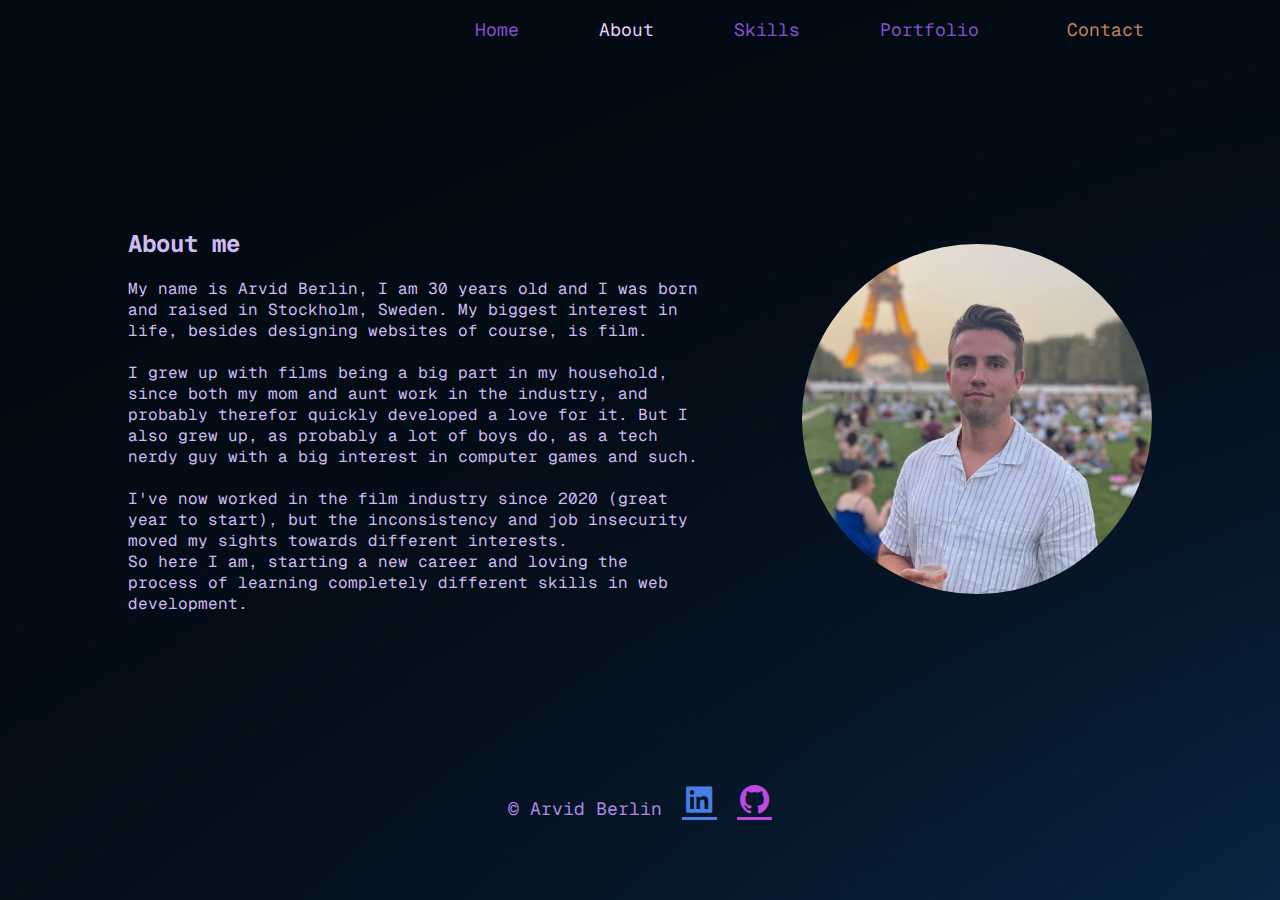
<file: about.html>
<!DOCTYPE html>
<html lang="en">
<head>
    <meta charset="UTF-8">
    <meta name="viewport" content="width=device-width, initial-scale=1.0">
    <title>About</title>
    <link rel="stylesheet" href="style.css">
    <link rel="stylesheet" href="mediaqueries.css">
    <link href='https://unpkg.com/boxicons@2.1.4/css/boxicons.min.css' rel='stylesheet'>
    <style>
        @font-face {
            font-family: "GeistMono";
            src: url(fonts/GeistMono-VariableFont_wght.ttf);
        }
    </style>
</head>
<body>
    <header class="index">
        <nav>
            <div class="hamburgermenu">
                <i class='bx bx-menu' id="hamburger-icon"></i>
            </div> 
            <ul class="headermenu">
                <li><a class="headermenuitem" href="index.html">Home</a></li>
                <li><a class="currentheadermenuitem" href="about.html">About</a></li>
                <li><a class="headermenuitem" href="skills.html">Skills</a></li>
                <li><a class="headermenuitem" href="portfolio.html">Portfolio</a></li>
                <li><a class="headermenuitem" id="contact-nav" href="contact.html">Contact</a></li>
            </ul>
        </nav>
    </header>
    <div class="about-page">
        <section class="about">
            <article>
                <h2>About me</h2>
                <p>
                    My name is Arvid Berlin, I am 30 years old and I was born and raised in Stockholm, Sweden.
                    My biggest interest in life, besides designing websites of course, is film. <br><br>
                    I grew up with films being a big part in my household, since both my mom and aunt work in the industry,
                    and probably therefor quickly developed a love for it. But I also grew up, as probably a lot of boys do, 
                    as a tech nerdy guy with a big interest in computer games and such. <br><br>
                    I've now worked in the film industry since 2020 (great year to start), but the inconsistency and 
                    job insecurity moved my sights towards different interests. <br>
                    So here I am, starting a new career and loving the process of learning completely different skills in web development.
                </p>
            </article>
            <img src="images/Screenshot 2024-11-25 135330.png" alt="Arvid in front of The Eiffel Tower">
        </section>
    </div>
    <footer class="copyright-and-links">
        <p>&copy; Arvid Berlin</p>
        <a class='bx bxl-linkedin-square' id="linkedin" href="https://www.linkedin.com/in/arvid-berlin-12470724a/" target="_blank"></a>
        <a class='bx bxl-github' id="github" href="https://github.com/ArvidBerlin" target="_blank"></a>
    </footer>
    <script src="script.js"></script>
</body>
</html>
</file>
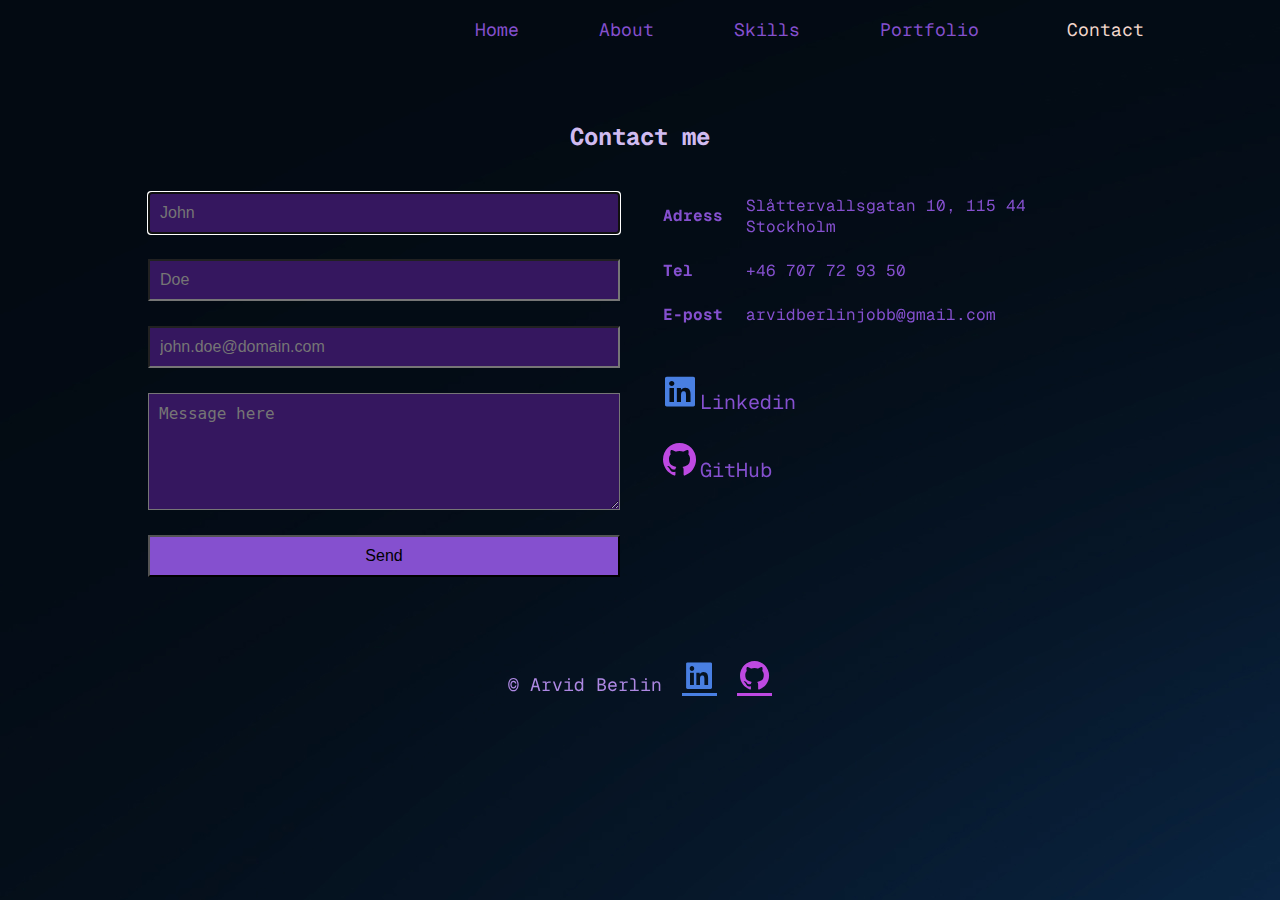
<file: contact.html>
<!DOCTYPE html>
<html lang="en">
<head>
    <meta charset="UTF-8">
    <meta name="viewport" content="width=device-width, initial-scale=1.0">
    <title>Contact</title>
    <link rel="stylesheet" href="style.css">
    <link rel="stylesheet" href="mediaqueries.css">
    <link href='https://unpkg.com/boxicons@2.1.4/css/boxicons.min.css' rel='stylesheet'>
    <style>
        @font-face {
            font-family: "GeistMono";
            src: url(fonts/GeistMono-VariableFont_wght.ttf);
        }
    </style>
</head>
<body>
    <header class="index">
        <nav>
            <div class="hamburgermenu">
                <i class='bx bx-menu' id="hamburger-icon"></i>
            </div> 
            <ul class="headermenu">
                <li><a class="headermenuitem" href="index.html">Home</a></li>
                <li><a class="headermenuitem" href="about.html">About</a></li>
                <li><a class="headermenuitem" href="skills.html">Skills</a></li>
                <li><a class="headermenuitem" href="portfolio.html">Portfolio</a></li>
                <li><a class="currentheadermenuitem" id="currentcontact-nav" href="contact.html">Contact</a></li>
            </ul>
        </nav>
    </header>
    <div class="contact-page">
        <h2>Contact me</h2>
        <section class="contact">
            <section class="contactform">
                <form id="contactForm" action="" novalidate>
                    <input type="text" name="fname" id="fname" placeholder="John" autofocus required>
                    <span id="fnameError" class="error-message"></span>

                    <input type="text" name="lname" id="lname" placeholder="Doe" required>
                    <span id="lnameError" class="error-message"></span>

                    <input type="email" name="email" id="email" placeholder="john.doe@domain.com" required>
                    <span id="emailError" class="error-message"></span>

                    <textarea id="message" rows="5" placeholder="Message here"></textarea required>
                    <span id="messageError" class="error-message"></span>

                    <button type="submit">Send</button>
                </form>
            </section>
            <section class="contact-details">
                <table class="contact-info">
                    <tr>
                        <th>Adress</th>
                        <td>Slåttervallsgatan 10, 115 44 Stockholm</td>
                    </tr>
                    <tr>
                        <th>Tel</th>
                        <td>+46 707 72 93 50</td>
                    </tr>
                    <tr>
                        <th>E-post</th>
                        <td>arvidberlinjobb@gmail.com</td>
                    </tr>
                </table>
                <a href="https://www.linkedin.com/in/arvid-berlin-12470724a/" target="_blank">
                    <i class='bx bxl-linkedin-square' id="linkedin-link"></i>Linkedin</a>
                <a href="https://github.com/ArvidBerlin" target="_blank">
                    <i class='bx bxl-github' id="github-link"></i>GitHub</a>
            </section>
        </section>
    </div>
    <footer class="copyright-and-links">
        <p>&copy; Arvid Berlin</p>
        <a class='bx bxl-linkedin-square' id="linkedin" href="https://www.linkedin.com/in/arvid-berlin-12470724a/" target="_blank"></a>
        <a class='bx bxl-github' id="github" href="https://github.com/ArvidBerlin" target="_blank"></a>
    </footer>
    <script src="script.js"></script>
</body>
</html>
</file>
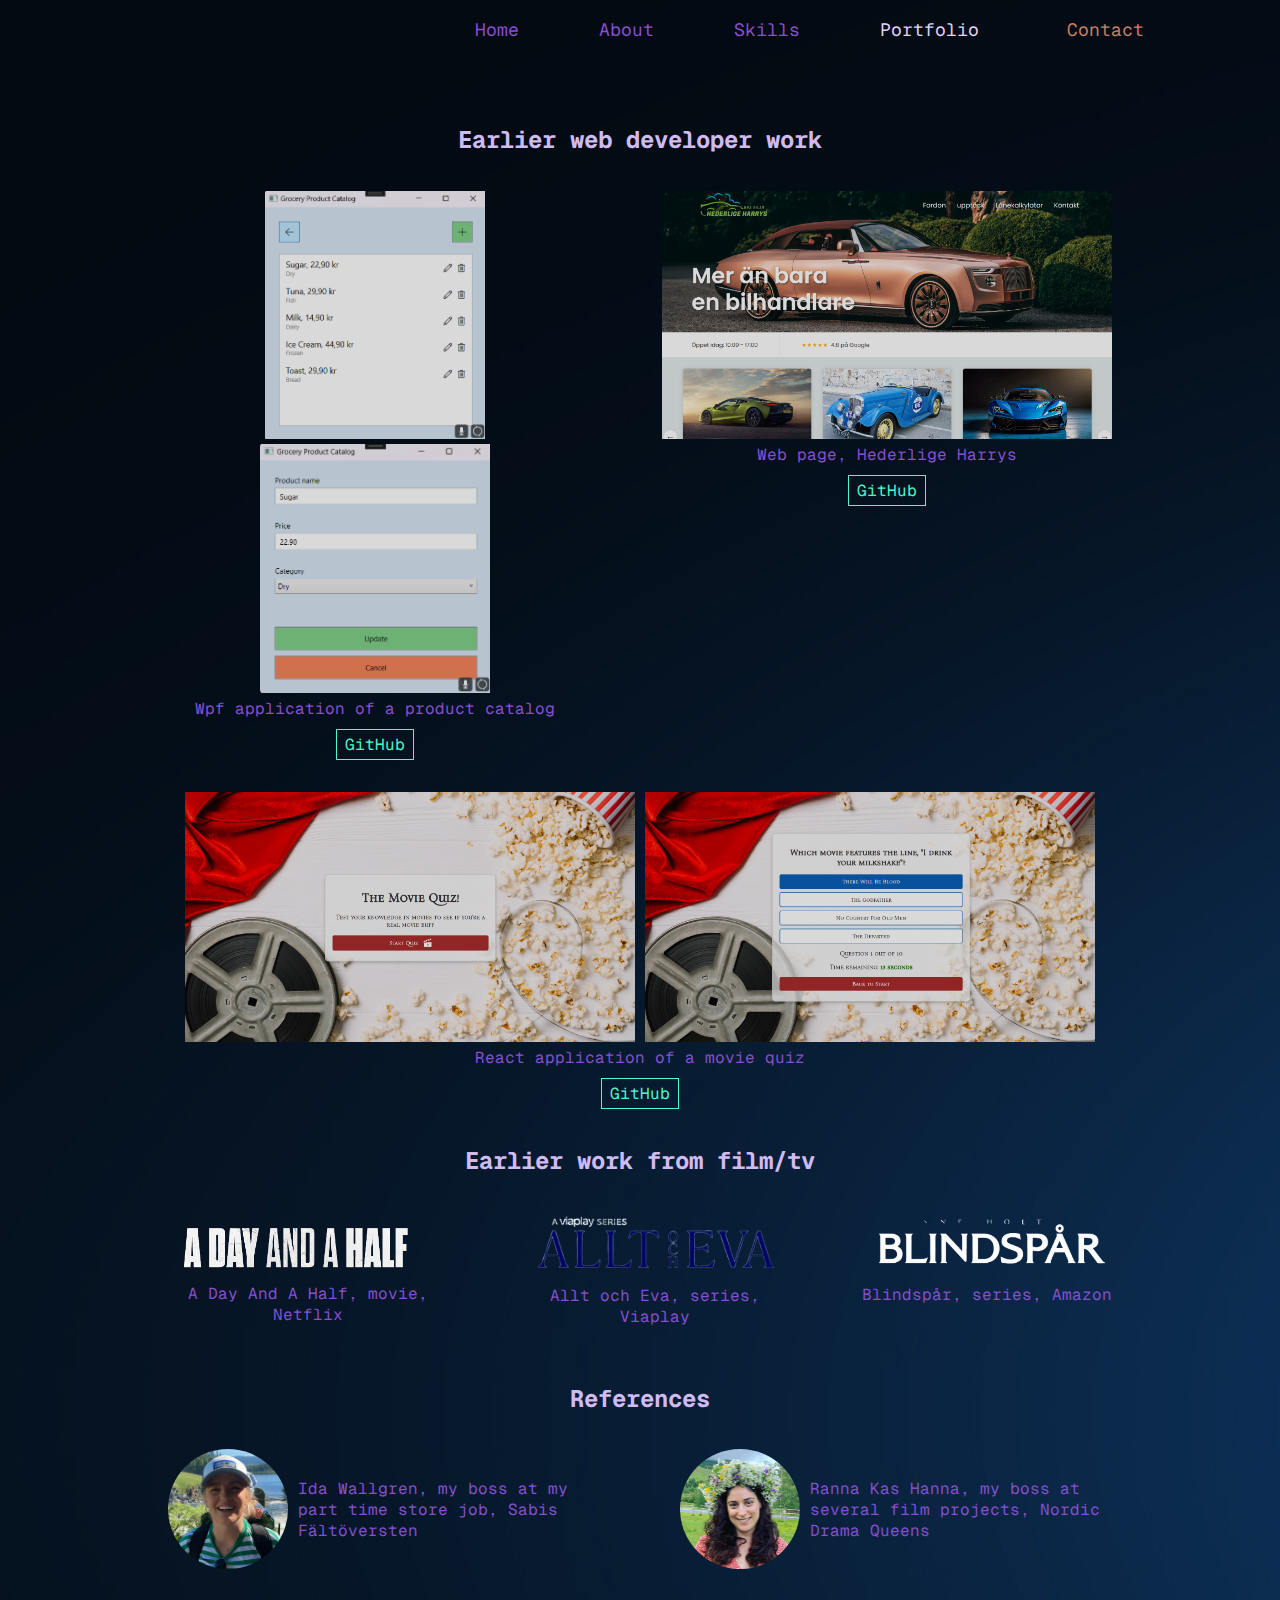
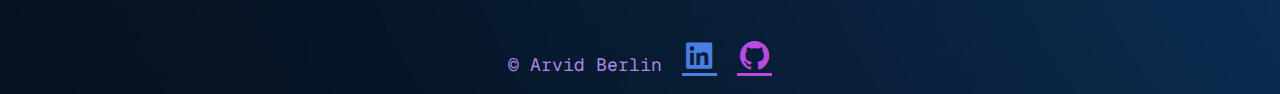
<file: portfolio.html>
<!DOCTYPE html>
<html lang="en">
<head>
    <meta charset="UTF-8">
    <meta name="viewport" content="width=device-width, initial-scale=1.0">
    <title>Portfolio</title>
    <link rel="stylesheet" href="style.css">
    <link rel="stylesheet" href="mediaqueries.css">
    <link href='https://unpkg.com/boxicons@2.1.4/css/boxicons.min.css' rel='stylesheet'>
    <style>
        @font-face {
            font-family: "GeistMono";
            src: url(fonts/GeistMono-VariableFont_wght.ttf);
        }
    </style>
</head>
<body>
    <header class="index">
        <nav>
            <div class="hamburgermenu">
                <i class='bx bx-menu' id="hamburger-icon"></i>
            </div> 
            <ul class="headermenu">
                <li><a class="headermenuitem" href="index.html">Home</a></li>
                <li><a class="headermenuitem" href="about.html">About</a></li>
                <li><a class="headermenuitem" href="skills.html">Skills</a></li>
                <li><a class="currentheadermenuitem" href="portfolio.html">Portfolio</a></li>
                <li><a class="headermenuitem" id="contact-nav" href="contact.html">Contact</a></li>
            </ul>
        </nav>
    </header>
    <div class="portfolio-page">
        <section class="portfolio">
            <h2 id="first-h2">Earlier web developer work</h2>
            <section class="earlier-work">
                <figure id="grocery-product-catalog">
                    <img src="images/Grocery.product.catalog.png" id="grocery" alt="WPF App of a product catalog">
                    <img src="images/Edit.grocery.product.catalog.png" id="edit-grocery" alt="Edit page in WPF App">
                    <figcaption>Wpf application of a product catalog</figcaption>
                    <a href="https://github.com/ArvidBerlin/Grocery.Procuct.Catalog" target="_blank">GitHub</a>
                </figure>
                <figure>
                    <img src="images/Hederlige.harrys.png" id="harrys" alt="Car salesman web page, Hederlige Harrys">
                    <figcaption>Web page, Hederlige Harrys</figcaption>
                    <a href="https://github.com/INLAMNINGSUPPGIFT-Grupp3/HederligeHarrysBilar" target="_blank">GitHub</a>
                </figure>
            </section>
            <section class="earlier-work">
                <figure id="grocery-product-catalog">
                    <img src="images/Movie-quiz-frontpage.png" id="movie-quiz" alt="React app of a movie quiz, front page">
                    <img src="images/Movie-quiz-question.png" id="movie-quiz-question" alt="Question page of movie quiz">
                    <figcaption>React application of a movie quiz</figcaption>
                    <a href="https://github.com/ArvidBerlin/Movie-quiz" target="_blank">GitHub</a>
                </figure>
            </section>
            <h2>Earlier work from film/tv</h2>
            <section class="film-work">
                <figure>
                    <img src="images/A-Day-And-A-Half.png" alt="A Day And A Half Logo">
                    <figcaption id="a-day-and-a-half">A Day And A Half, movie, Netflix</figcaption>
                </figure>
                <figure>
                    <img src="images/Allt-och-Eva.png" alt="Allt och Eva Logo">
                    <figcaption id="allt-och-eva">Allt och Eva, series, Viaplay</figcaption>
                </figure>
                <figure>
                    <img src="images/Blindspår.png" alt="Blindspår Logo">
                    <figcaption id="blindspår">Blindspår, series, Amazon</figcaption>
                </figure>
            </section>
            <h2>References</h2>
            <section class="references">
                <figure>
                    <img src="images/Ida.png" alt="Picture of Ida">
                    <figcaption>Ida Wallgren, my boss at my part time store job, Sabis Fältöversten</figcaption>
                </figure>
                <figure>
                    <img src="images/Ranna.png" alt="Picture of Ranna">
                    <figcaption>Ranna Kas Hanna, my boss at several film projects, Nordic Drama Queens</figcaption>
                </figure>
            </section>
        </section>
    </div>
    <footer class="copyright-and-links">
        <p>&copy; Arvid Berlin</p>
        <a class='bx bxl-linkedin-square' id="linkedin" href="https://www.linkedin.com/in/arvid-berlin-12470724a/" target="_blank"></a>
        <a class='bx bxl-github' id="github" href="https://github.com/ArvidBerlin" target="_blank"></a>
    </footer>
    <script src="script.js"></script>
</body>
</html>
</file>
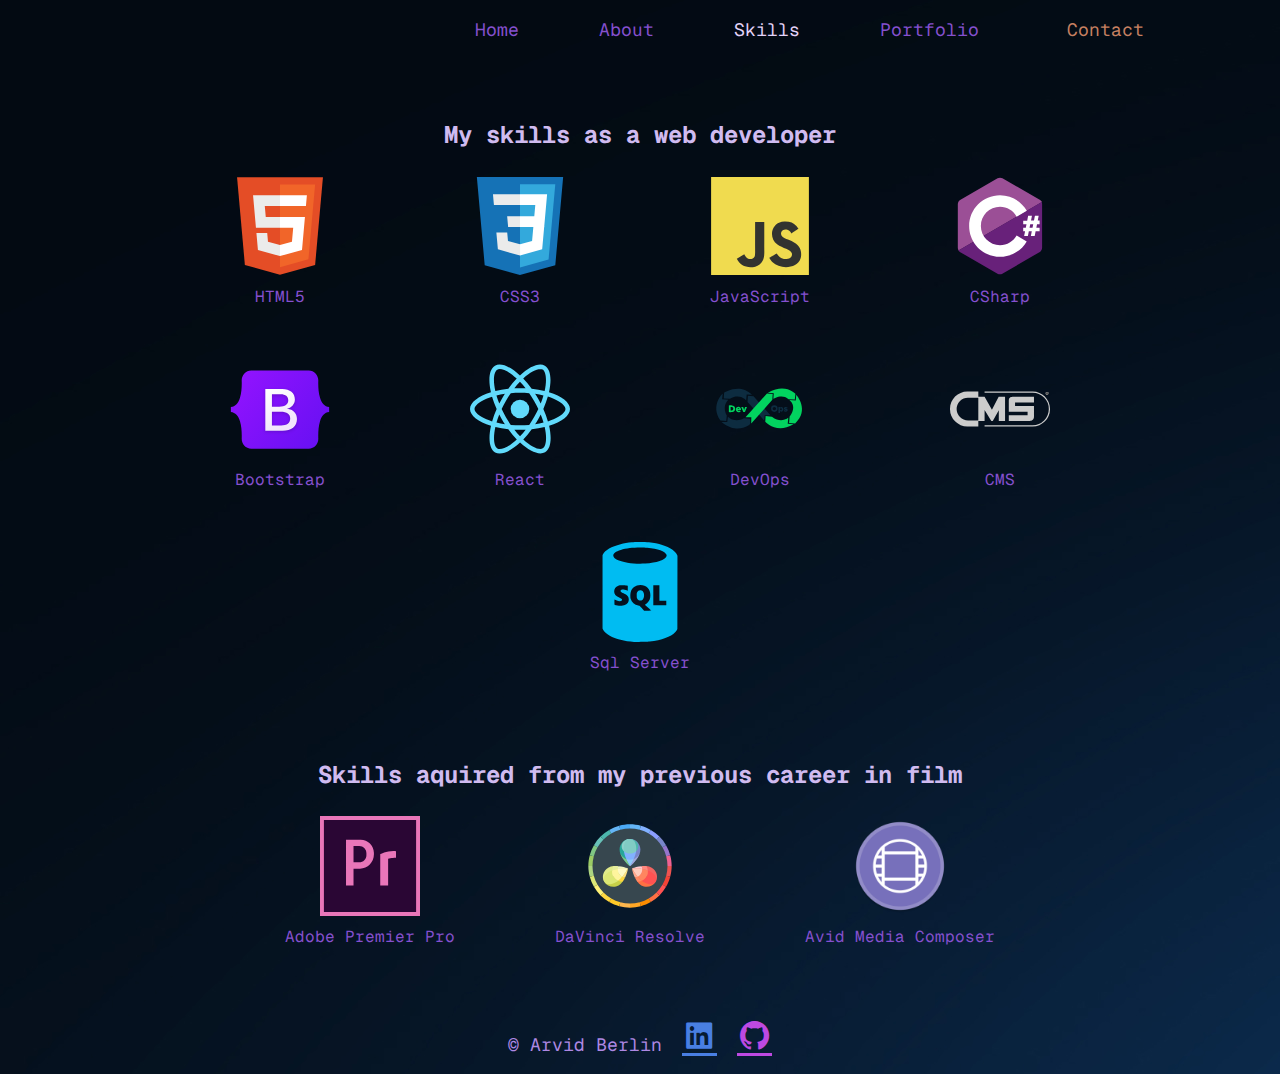
<file: skills.html>
<!DOCTYPE html>
<html lang="en">
<head>
    <meta charset="UTF-8">
    <meta name="viewport" content="width=device-width, initial-scale=1.0">
    <title>Arvid's portfolio</title>
    <link rel="stylesheet" href="style.css">
    <link rel="stylesheet" href="mediaqueries.css">
    <link href='https://unpkg.com/boxicons@2.1.4/css/boxicons.min.css' rel='stylesheet'>
    <style>
        @font-face {
            font-family: "GeistMono";
            src: url(fonts/GeistMono-VariableFont_wght.ttf);
        }
    </style>
</head>
<body>
    <header class="index">
        <nav>
            <div class="hamburgermenu">
                <i class='bx bx-menu' id="hamburger-icon"></i>
            </div> 
            <ul class="headermenu">
                <li><a class="headermenuitem" href="index.html">Home</a></li>
                <li><a class="headermenuitem" href="about.html">About</a></li>
                <li><a class="currentheadermenuitem" href="skills.html">Skills</a></li>
                <li><a class="headermenuitem" href="portfolio.html">Portfolio</a></li>
                <li><a class="headermenuitem" id="contact-nav" href="contact.html">Contact</a></li>
            </ul>
        </nav>
    </header>
    <div class="skills-page">
        <h2>My skills as a web developer</h2>
            <section class="web-skills">
                <figure>
                    <img src="/images/HTML5.svg" id="html" alt="HTML5-logo">
                    <figcaption>HTML5</figcaption>
                </figure>
                <figure>
                    <img src="/images/CSS3.svg" id="css" alt="CSS3-logo">
                    <figcaption>CSS3</figcaption>
                </figure>
                <figure>
                    <img src="/images/JavaScript.svg" id="javascript" alt="JavaScript-logo">
                    <figcaption>JavaScript</figcaption>
                </figure>
                <figure>
                    <img src="/images/CSharp.svg" id="csharp" alt="CSharp-logo">
                    <figcaption>CSharp</figcaption>
                </figure>
                <figure>
                    <img src="/images/Bootstrap.svg" id="bootstrap" alt="Bootstrap-logo">
                    <figcaption>Bootstrap</figcaption>
                </figure>
                <figure>
                    <img src="/images/React.svg" id="react" alt="React-logo">
                    <figcaption>React</figcaption>
                </figure>
                <figure>
                    <img src="/images/DevOps.svg" id="devops" alt="DevOps-logo">
                    <figcaption>DevOps</figcaption>
                </figure>
                <figure>
                    <img src="/images/Cms.svg" id="cms" alt="CMS-logo">
                    <figcaption>CMS</figcaption>
                </figure>
                <figure>
                    <img src="/images/Sql.svg" id="sql" alt="Sql-logo">
                    <figcaption>Sql Server</figcaption>
                </figure>
            </section>
        <h2>Skills aquired from my previous career in film</h2>
            <section class="film-skills">
                <figure>
                    <img src="/images/Adobe.svg" id="adobe" alt="Adobe-logo">
                    <figcaption>Adobe Premier Pro</figcaption>
                </figure>
                <figure>
                    <img src="/images/Davinci.svg" id="davinci" alt="DaVinci-logo">
                    <figcaption>DaVinci Resolve</figcaption>
                </figure>
                <figure>
                    <img src="/images/AvidMedia.png" id="avid" alt="Avid-logo">
                    <figcaption>Avid Media Composer</figcaption>
                </figure>
            </section>
    </div>
    <footer class="copyright-and-links">
        <p>&copy; Arvid Berlin</p>
        <a class='bx bxl-linkedin-square' id="linkedin" href="https://www.linkedin.com/in/arvid-berlin-12470724a/" target="_blank"></a>
        <a class='bx bxl-github' id="github" href="https://github.com/ArvidBerlin" target="_blank"></a>
    </footer>
    <script src="script.js"></script>
</body>
</html>
</file>
<file: style.css>
body {
    background-image: url(images/abstract-luxury-gradient-blue-background-smooth-dark-blue-with-black-vignette-studio-banner.jpg);
    font-family: "GeistMono";
    max-width: 80%;
    margin: 0 auto;
}

h2 {
    font-size: 24px;
}

p {
    font-size: 16px;
}

a {
    font-family: "GeistMono";
}

.headermenu {
    display: flex;
    justify-content: space-between;
    gap: 80px;
    justify-content: flex-end;
    list-style: none;
    font-size: 18px;
    transition: all 0.3s ease;
}

.headermenuitem {
    text-decoration: none;
    color: #8550cf;
    transition: color 0.2s ease;
}

.headermenuitem:hover {
    text-decoration: none;
    color: #b091dc;
}

.currentheadermenuitem {
    text-decoration: none;
    color: #e3d3f9;
}

#contact-nav {
    text-decoration: none;
    padding: 8px;
    color: #c68061;
    transition: color 0.2s ease;
}

#contact-nav:hover {
    color: #ffaf8d;
}

#currentcontact-nav {
    text-decoration: none;
    padding: 8px;
    color: #f1d6cb;
    transition: color 0.2s ease;
}

.hamburgermenu {
    display: none;
    cursor: pointer;
    font-size: 48px;
    color: #8550cf;
}

footer {
    display: flex;
    align-items: baseline;
    justify-content: center;
}

footer p {
    color: #ae88e3;
    font-size: 18px;
}

#linkedin {
    font-size: 35px;
    color: #497fe2;
    padding-left: 20px;
}

#github {
    font-size: 35px;
    color: #be49e2;
    padding-left: 20px;
}

#linkedin:hover {
    color: #365da7;
    transition: color 0.2s ease
}

#github:hover {
    color: #8b36a5;
    transition: color 0.2s ease
}


/* Index page */

.introduction {
    display: flex;
    flex-direction: column;
    align-items: center;
    justify-content: center;
    text-align: left;
    height: 80vh;
    gap: 10px;
}

.introduction p {
    color: #ae88e3;
    font-size: 25px;
    width: 80%;
}

.introduction h2 {
    color: #c5aee8;
    font-size: 100px;
    width: 80%;
}

.introduction p,
.introduction h2 {
    margin: 0;
    padding: 0;
}

.buttons {
    padding-top: 50px;
    display: flex;
    gap: 20px;
}

.download-button {
    text-decoration: none;
    padding: 8px;
    color: #4ef9ce;
    border: 1px solid #4ef9ce;
    transition: color 0.2s ease, border-color 0.2s ease;
}

.download-button:hover {
    color: #36a78b;
    border: 1px solid #36a78b;
}

.download-button:active {
    color: #c43880;
    border: 1px solid #c43880;
}

.contact-button {
    text-decoration: none;
    padding: 8px;
    color: #ffaf8d;
    border: 1px solid #ffaf8d;
    transition: color 0.2s ease, border-color 0.2s ease;
}

.contact-button:hover {
    color: #c68061;
    border: 1px solid #c68061;
}

.contact-button:active {
    color: #c43880;
    border: 1px solid #c43880;
}

.confirm-overlay {
    position: fixed;
    top: 0;
    left: 0;
    width: 100%;
    height: 100%;
    background-color: rgba(0, 0, 0, 0.6);
    display: none; 
    justify-content: center;
    align-items: center;
    z-index: 1000;
}

.confirm-box {
    background-color: #220742;
    padding: 20px;
    border-radius: 8px;
    text-align: center;
    box-shadow: 0 4px 8px rgba(0, 0, 0, 0.2);
    width: 300px;
}

.confirm-box p {
    padding-left: 30px;
}

.confirm-buttons {
    margin-top: 20px;
    display: flex;
    justify-content: space-around;
}

.confirm-buttons button {
    padding: 10px 20px;
    border: none;
    border-radius: 4px;
    font-size: 16px;
    cursor: pointer;
    transition: background-color 0.2s ease;
}

#confirm-yes {
    background-color: #2f6c31;
    color: #ffffffc3;
}

#confirm-yes:hover {
    background-color: #38833c;
}

#confirm-no {
    background-color: #8f2821;
    color: #ffffffc3;
}

#confirm-no:hover {
    background-color: #b92d2b;
}

.weather-api {
    position: fixed;
    bottom: 20px;
    right: 20px;
    background-color: rgba(0, 0, 0, 0.6);
    color: #e3d3f9;
    padding: 10px;
    border-radius: 8px;
    font-family: "GeistMono", monospace;
    font-size: 14px;
    box-shadow: 0 4px 6px rgba(0, 0, 0, 0.2);
    z-index: 1000;
    display: flex;
    align-items: center;
    gap: 10px;
}

.weather-api img {
    width: 50px; 
    height: auto; 
    display: inline-block;
    margin-right: 10px;
    vertical-align: middle; 
}


/* About page */

.about {
    display: flex;
    flex-direction: row;
    align-items: center;
    justify-content: space-between;
    gap: 100px;
    min-height: 80vh;
    margin: 0 auto;
}

.about article {
    flex: 1;
}

.about h2 {
    color: #d0bbf0;
}

.about p {
    color: #d0bbf0;
}

.about img {
    width:350px;
    height:350px;
    object-fit: cover;
    border-radius: 50%;
    flex-shrink: 0;
}


/* Skills page */

.skills-page {
    display: flex;
    flex-direction: column;
    align-items: center; 
}

.skills-page h2 {
    color: #d0bbf0;
    margin: 0;
    padding-top: 60px;
}

.web-skills, .film-skills {
    display: flex;
    flex-wrap: wrap;
    justify-content: center;
    gap: 20px;
    max-width: 100%;
    margin: 0 auto;
    padding-top: 10px;
    padding-bottom: 10px;
}

.web-skills figure, .film-skills figure {
    display: flex;
    flex-direction: column;
    align-items: center;
    gap: 10px;
}

.web-skills figure {
    padding: 0 20px 0 20px;
}

.web-skills img, .film-skills img {
    width: 100px;
    height: 100px;
}

#cms {
    filter: invert(100%) brightness(80%);
}

.web-skills figcaption, .film-skills figcaption {
    font-size: 16px;
    color: #8550cf; 
    text-align: center; 
}

.film-skills {
    padding-bottom: 52px;
}


/* Portfolio page */

.portfolio-page {
    display: flex;
    flex-direction: row;
    justify-content: center; 
}

.portfolio h2 {
    color: #d0bbf0;
    text-align: center;
}

#first-h2 {
    padding-top: 45px;
}

.earlier-work {
    display: flex;
    justify-content: center;
    text-align: center;
    flex-direction: row;
}

#grocery {
    width: 220px;
    height: auto;
}

#edit-grocery {
    width: 230px;
    height: auto;
}

#harrys {
    width: 450px;
    height: auto;
}

#movie-quiz {
    width: 450px;
    height: auto;
}

#movie-quiz-question {
    width: 450px;
    height: auto;
}

.earlier-work figure {
    text-align: center;
    font-size: 16px;
}

.earlier-work figcaption {
    color: #8550cf; 
    padding-bottom: 10px; 
}

.earlier-work figure img {
    filter: brightness(85%); 
    transition: filter 0.3s ease; 
}

.earlier-work figure img:hover {
    filter: brightness(100%); 
}

.earlier-work a {
    text-decoration: none;
    font-size: 16px;
    width: auto;
    color: #4ef9ce; 
    border: 1px solid #4ef9ce;
    transition: color 0.2s ease, border-color 0.2s ease;
    display: inline-block;
    padding: 4px 8px;
    margin: 0 auto;
    text-align: center; 
}

.earlier-work a:hover {
    color: #36a78b;
    border: 1px solid #36a78b;
}

.film-work {
    display: flex;
    justify-content: center;
    text-align: center;
    flex-direction: row;
    padding-bottom: 20px;
}

.film-work img {
    width: 250px;
}

.film-work figcaption {
    color: #8550cf;
}

#a-day-and-a-half {
    padding-top: 10px;
}

#blindspår {
    padding-top: 6px;
}

.references {
    display: flex;
    justify-content: center;
    flex-direction: row;
    padding-bottom: 50px;
}

.references figure {
    display: flex;
    flex-direction: row;
    width: 80%;
}

.references figcaption {
    color: #8550cf;
    align-content: center;
    padding-left: 10px;
}

.references img {
    width: 120px;
    height: 120px;
    object-fit: cover;
    border-radius: 50%;
    flex-shrink: 0;
}


/* Contact page */

.contact-page h2 {
    color: #d0bbf0;
    text-align: center;
    padding-top: 60px;
}

.contact {
    display: flex;
    flex-direction: row;
    justify-content: center;
    gap: 40px; 
    padding: 20px;
    padding-bottom: 78px;
}

.contactform, 
.contact-details {
    display: flex;
    flex-direction: column; 
    gap: 15px; 
    flex: 1; 
    max-width: 100%; 
}

.contactform form {
    display: flex;
    flex-direction: column; 
    width: 100%;
    gap: 10px; 
}

.contactform input,
.contactform button,
.contactform textarea {
    padding: 10px; 
    font-size: 16px;
    background-color: #35175f;
}

.contactform input,
.contactform textarea {
    color: #c5a6ef;
}

.contactform button {
    background-color: #8550cf;
    cursor: pointer;
    position: relative;
}

.contactform button:hover {
    background-color: #b091dc;
}

.contact-details table {
    width: 100%; 
    text-align: left;
}

.contact-details th,
.contact-details td {
    padding-right: 20px;
    padding-bottom: 20px;
}

.contact-details a {
    display: inline-block; 
    text-decoration: none;
    font-family: "GeistMono", monospace;
    margin-top: 10px; 
    font-size: 20px; 
    color: #8550cf;
    transition: color 0.3s ease;
}

.contact-details a:hover {
    color: #b091dc;
}

.contact-details a .bx {
    font-family: 'boxicons'; 
    font-style: normal;
}

.contact-details a i {
    font-size: 40px;
}

#linkedin-link {
    color: #497fe2;
    transition: color 0.3s ease;
}

#github-link {
    color: #be49e2;
    transition: color 0.3s ease;
}

#linkedin-link:hover {
    color: #3963b3;
}

#github-link:hover {
    color: #86329f;
}

.contact-info {
    color: #8550cf;
}

.error-message {
    color: red;
    font-size: 14px;
    display: block;
    margin-top: 5px;
}

.confirmation-message {
    position: absolute;
    top: 100%;
    left: 0;
    margin-top: 10px;
    background-color: #c68061;
    color: #ffffff;
    padding: 15px;
    border-radius: 8px;
    font-size: 12px;
    text-align: center;
    box-shadow: 0 4px 6px rgba(0, 0, 0, 0.2);
    width: 95%;
    z-index: 1000;
}
</file>
<file: mediaqueries.css>
/* Hamburger menu */

@media screen and (max-width: 768px) {
    
    .headermenu {
        visibility: hidden;
        opacity: 0;
        transform: translateY(-20px);
        transition: transform 0.3s ease, opacity 0.3s ease, visibility 0s 0.3s;
        flex-direction: column;
        background-color: rgba(0, 0, 0, 0.8);
        position: absolute;
        top: 40px;
        right: 0;
        width: 100%;
        padding: 10px 0;
    }

    .hamburgermenu {
        display: flex;
        justify-content: flex-end;
        padding-top: 10px;
    }

    .headermenu.show {
        visibility: visible;
        opacity: 1;
        transform: translateY(0);
        transition: transform 0.3s ease, opacity 0.3s ease;
    }

    .hamburgermenu.hide {
        visibility: hidden;
        opacity: 0;
        transform: translateY(-20px);
        transition: transform 0.3s ease, opacity 0.3s ease, visibility 0s 0.3s;
    }

    .headermenu li {
        text-align: center;
        padding: 5px 0;
    }

    .headermenuitem {
        color: #8550cf;
        transition: color 0.2s ease;
        margin: 0;
    }

    .headermenuitem:hover {
        color: #b091dc;
    }
}


/* Footer */

/* For mobile devices */
@media screen and (max-width: 768px) {

    footer p {
        font-size: 14px;
    }

    #linkedin {
        font-size: 28px;
    }

    #github {
        font-size: 28px;
    }
}

/* For tablets */
@media screen and (max-width: 1080px) and (min-width: 769px) {

    footer p {
        font-size: 16px;
    }

    #linkedin {
        font-size: 30px;
    }

    #github {
        font-size: 30px;
    }
}


/* Index page */

/* For mobile devices */
@media screen and (max-width: 768px) {

    .introduction {
        height: 70vh;
    }

    .introduction h2 {
        font-size: 80px;
    }

    .introduction p {
        font-size: 16px;
    }

    .download-button {
        font-size: 14px;
    }

    .contact-button {
        font-size: 14px;
    }
}

/* For tablets */
@media screen and (max-width: 1080px) and (min-width: 769px) {

    .introduction {
        height: 70vh;
    }

    .introduction h2 {
        font-size: 80px;
    }

    .introduction p {
        font-size: 18px;
    }

    .download-button {
        font-size: 16px;
    }

    .contact-button {
        font-size: 16px;
    }
}


/* Weather API */

/* For mobile devices */
@media screen and (max-width: 768px) {
    .weather-api {
        position: static; 
        display: block; 
        width: auto; 
        text-align: center; 
        margin: 10px auto;
    }

    .weather-api p {
        font-size: 12px;
    }
}

/* For tablets */
@media screen and (max-width: 1080px) and (min-width: 769px) {

    .weather-api {
        position: static; 
        display: block; 
        width: auto; 
        text-align: center; 
        margin: 10px auto;
    }

    .weather-api p {
        font-size: 14px;
    }
}


/* About page */

/* For mobile devices */
@media screen and (max-width: 768px) {
    
    .about {
        flex-direction: column;
        align-items: center; 
        gap: 20px; 
        padding-bottom: 30px;
    }

    .about img {
        width: 280px; 
        height: 280px; 
    }

    .about h2 {
        font-size: 20px;
    }

    .about p {
        font-size: 14px;
    }
}

/* For tablets */
@media screen and (max-width: 1080px) and (min-width: 769px) {
    
    .about {
        flex-direction: column;
        align-items: center; 
        gap: 20px; 
        padding-bottom: 30px;
    }

    .about img {
        width: 300px; 
        height: 300px; 
    }

    .about h2 {
        font-size: 22px;
    }

    .about p {
        font-size: 16px;
    }
}


/* Skills page */

/* For mobile devices */
@media screen and (max-width: 768px) {

    .skills-page h2 {
        font-size: 20px;
        text-align: center;
    }

    .web-skills, .film-skills {
        gap: 5px;
    }

    .web-skills figure, .film-skills figure {
        gap: 5px;
    }

    .web-skills img, .film-skills img {
        width: 80px;
    }

    .web-skills figcaption, .film-skills figcaption {
        font-size: 14px;
    }
}

/* For tablets */
@media screen and (max-width: 1080px) and (min-width: 769px) {

    .skills-page h2 {
        font-size: 22px;
        text-align: center;
    }

    .web-skills img, .film-skills img {
        width: 85px;
        padding: 0 20px 0 20px;
    }

    .web-skills figcaption, .film-skills figcaption {
        font-size: 14px;
    }
}


/* Portfolio page */

/* for mobile devices */
@media screen and (max-width: 768px) {

    .portfolio-page h2 {
        font-size: 20px;
    }

    .earlier-work {
        flex-direction: column;
        align-items: center;
        padding-bottom: 10px;
    }

    #grocery-product-catalog {
        flex-direction: row;
    }

    #grocery {
        width: 142px;
        height: auto;
    }

    #edit-grocery {
        width: 148px;
        height: auto;
    }

    #harrys {
        width: 310px;
        height: auto;
    }

    .earlier-work figure img {
        filter: none;
    }
    
    .earlier-work figure img:hover {
        filter: none; 
    }

    .portfolio-page figcaption {
        font-size: 14px;
    }

    .portfolio-page a {
        font-size: 14px;
    }

    .film-work {
        flex-direction: column;
        align-items: center;
    }

    .references {
        flex-direction: column;
        align-items: center;
    }

    .references img {
        width: 80px;
        height: 80px;
    }
}

/* For tablets */
@media screen and (max-width: 1080px) and (min-width: 769px) {

    .portfolio-page h2 {
        font-size: 22px;
    }

    #grocery-product-catalog {
        flex-direction: row;
    }

    #grocery {
        width: 200px;
        height: auto;
    }

    #edit-grocery {
        width: 208px;
        height: auto;
    }

    #harrys {
        width: 410px;
        height: auto;
    }

    .portfolio-page figcaption {
        font-size: 14px;
    }

    .portfolio-page a {
        font-size: 14px;
    }

    .film-work {
        align-items: center;
        text-align: center;
    }

    .references {
        align-items: center;
    }

    .references img {
        width: 100px;
        height: 100px;
    }
}


/* Contact page */

/* For mobile devices */
@media screen and (max-width: 768px) {

    .contact-page h2 {
        font-size: 20px;
    }

    .contact {
        display: flex;
        flex-direction: column;
    }

    .contactform input,
    .contactform button,
    .contactform textarea {
        font-size: 14px;
    }

    .contact-details table {
        font-size: 14px;
        padding-top: 15px;
    }

    .contact-details a {
        display: flex;
        flex-direction: row;
        justify-content: center;
        font-size: 16px;
    }

    .contact-details a i {
        font-size: 30px;
    }

    .error-message {
        font-size: 12px;
    }

    .confirmation-message {
        padding: 10px;
        border-radius: 8px;
        font-size: 10px;
    }
    
}

/* For tablets */
@media screen and (max-width: 1080px) and (min-width: 769px) {

    .contact-page h2 {
        font-size: 22px;
    }

    .contactform input,
    .contactform button,
    .contactform textarea {
        font-size: 14px;
    }

    .contact-details table {
        font-size: 14px;
    }

    .contact-details a {
        font-size: 18px;
    }

    .contact-details a i {
        font-size: 35px;
    }

    .error-message {
        font-size: 12px;
    }

    .confirmation-message {
        padding: 10px;
        border-radius: 8px;
        font-size: 12px;
    }
}
</file>
